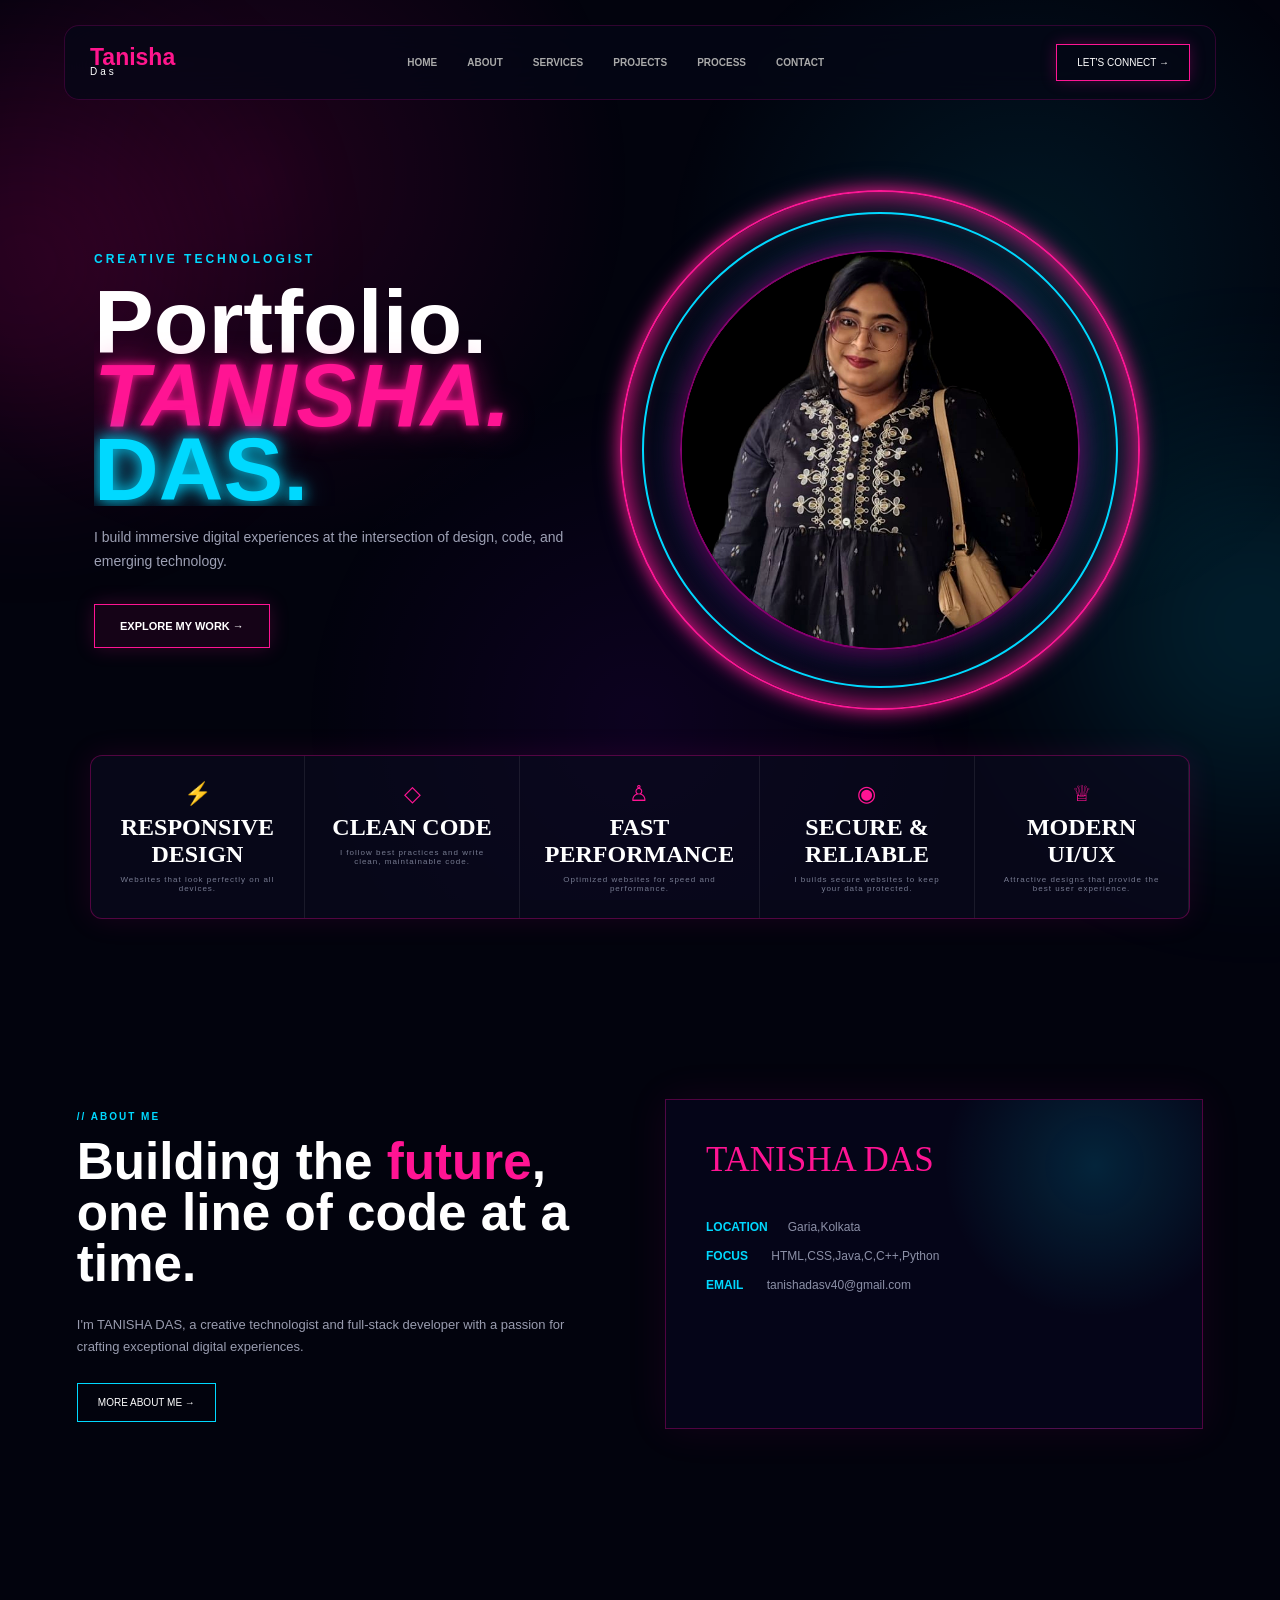
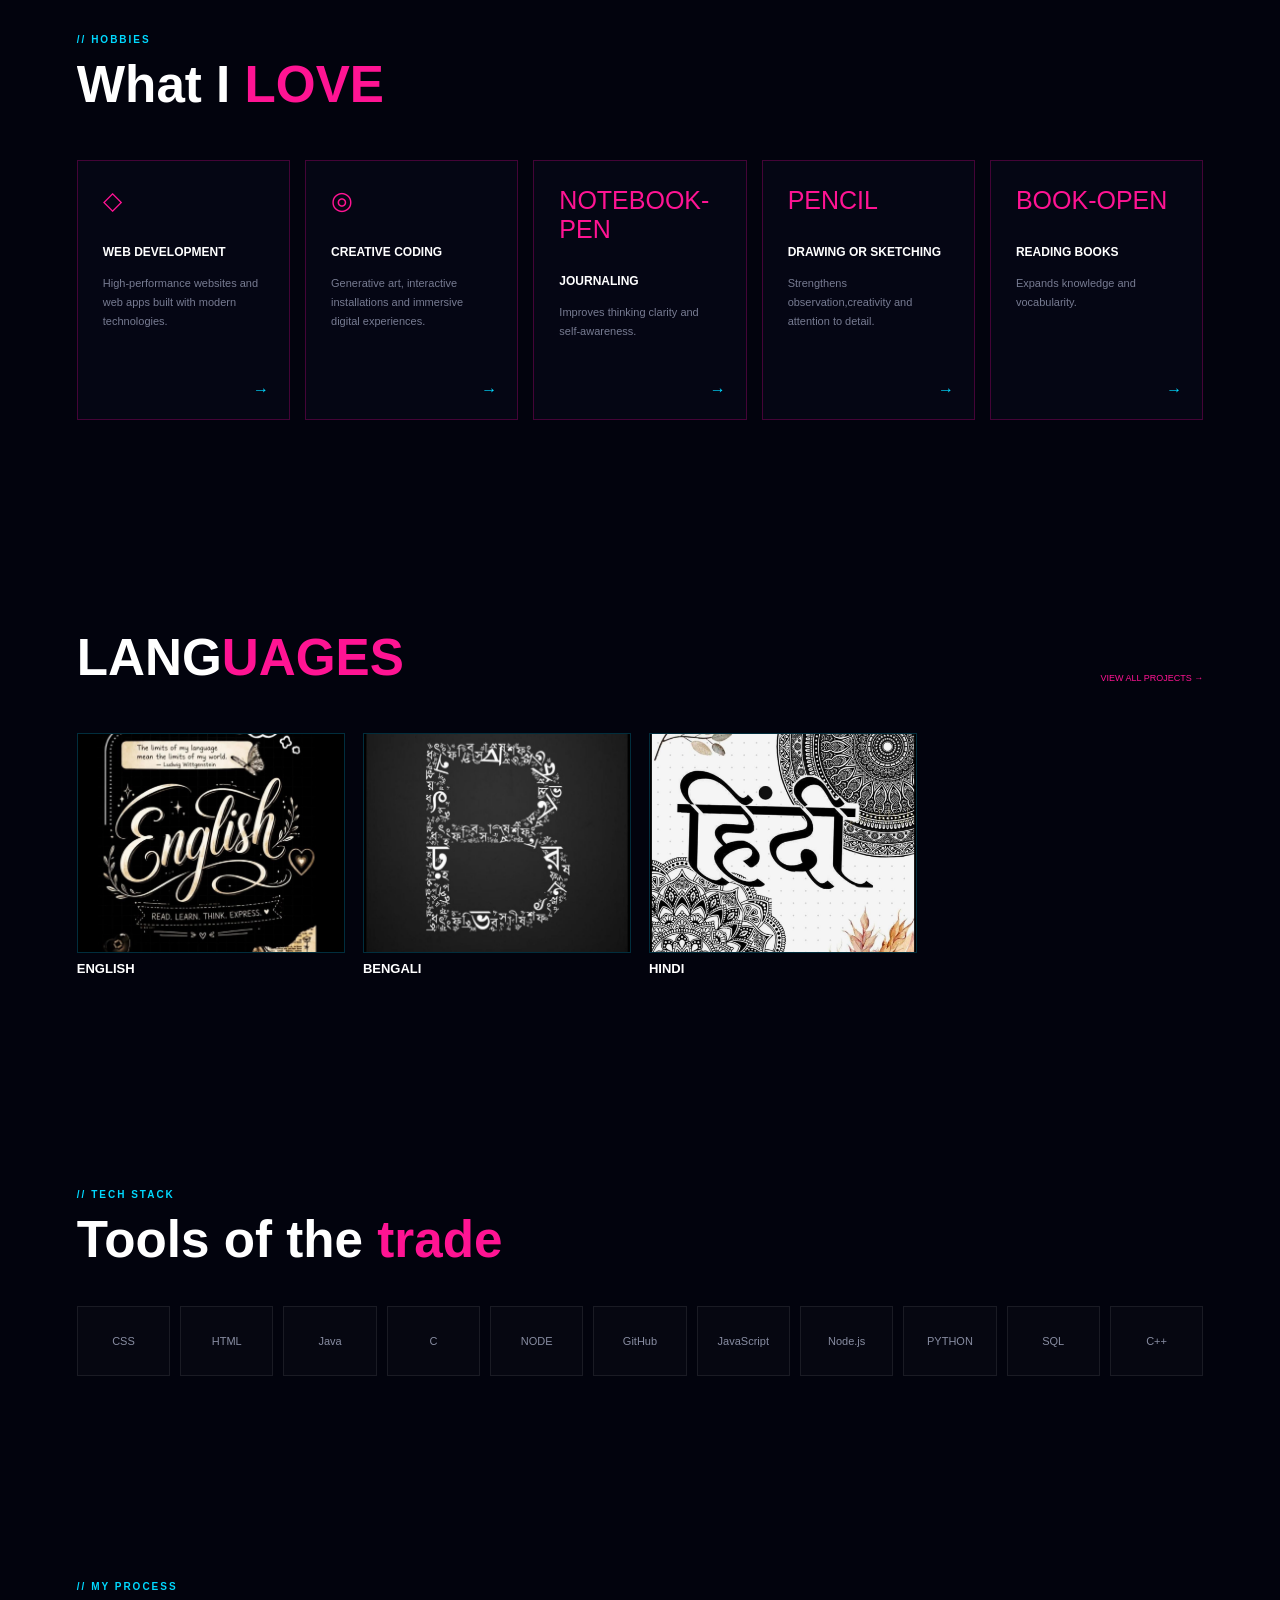
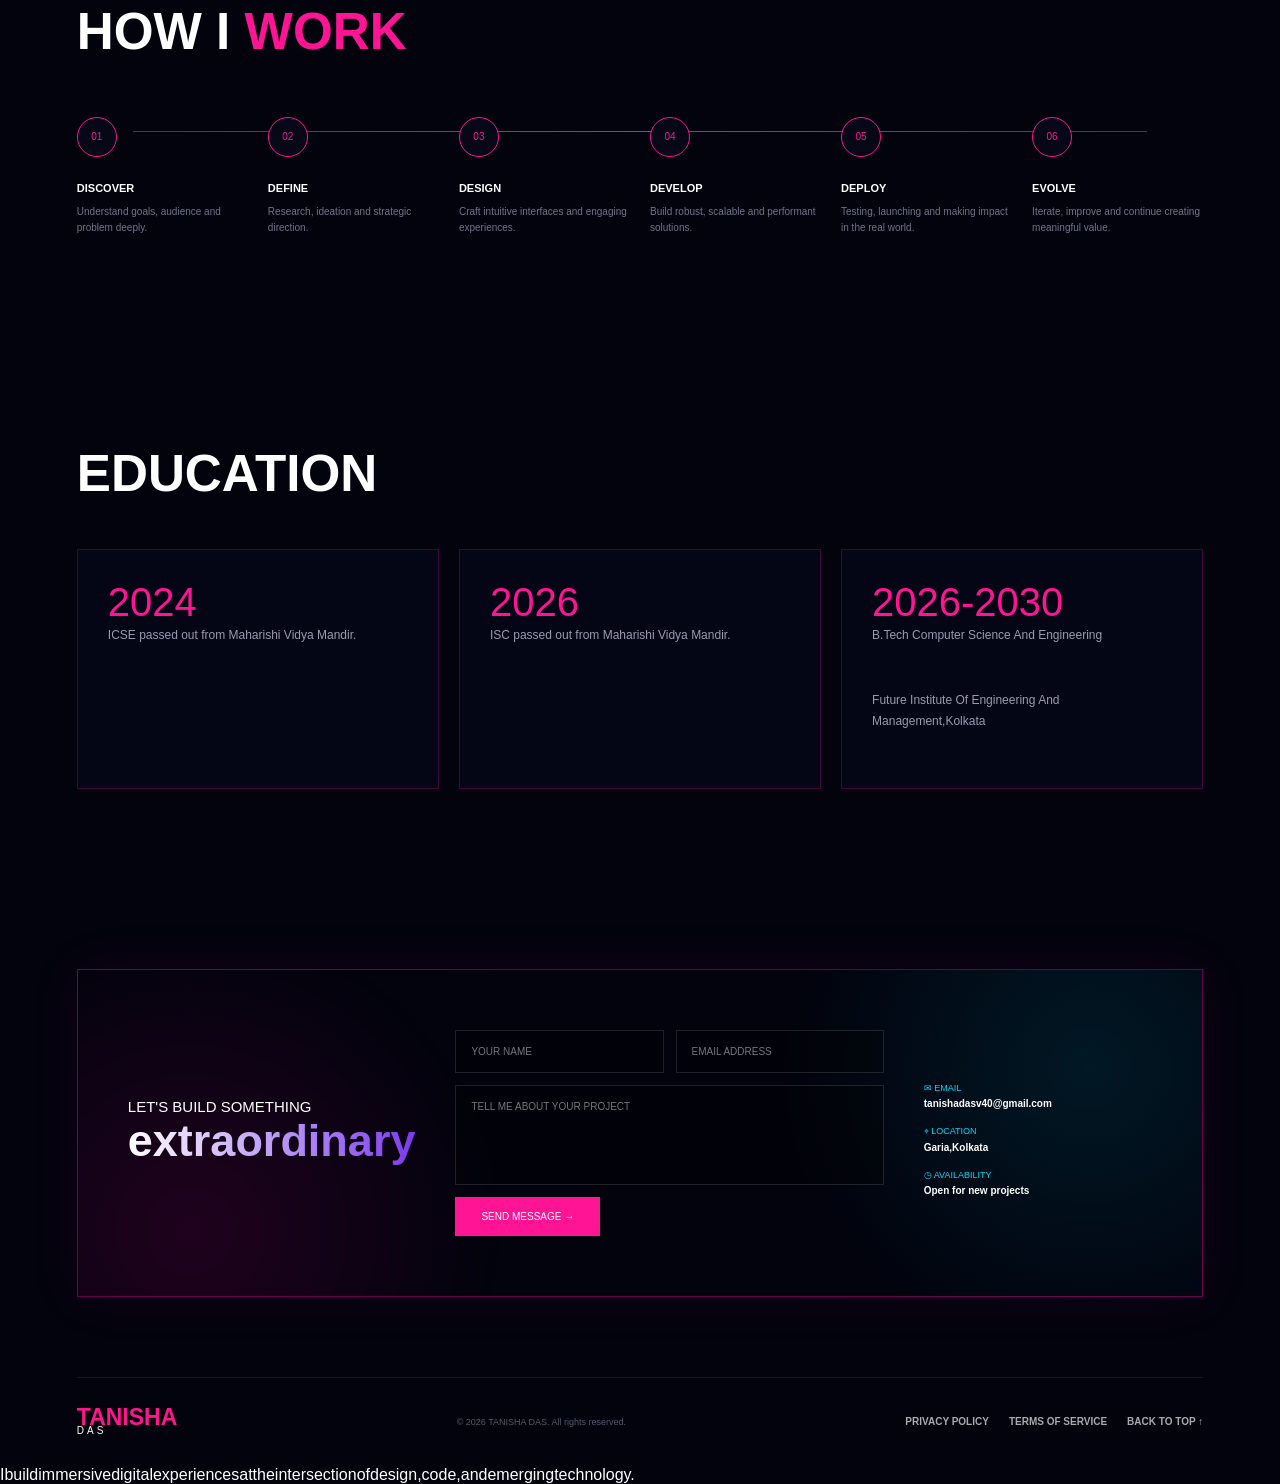
<file: index.html>
<!DOCTYPE html>
<html lang="en">
<head>
    <meta charset="UTF-8">
    <meta name="viewport" content="width=device-width, initial-scale=1.0">

    <title>TANISHA DAS PORTFOLIO</title>

    <link href="port1.css" rel="stylesheet">
</head>

<body>

<!-- BACKGROUND EFFECTS -->
<div class="bg-glow glow-one"></div>
<div class="bg-glow glow-two"></div>

<!-- NAVBAR -->
<header class="navbar">

    <div class="logo">
        <span>Tanisha</span>
        <small>Das</small>
    </div>

    <nav>
        <a href="#home">HOME</a>
        <a href="#about">ABOUT</a>
        <a href="#services">SERVICES</a>
        <a href="#projects">PROJECTS</a>
        <a href="#process">PROCESS</a>
        <a href="#contact">CONTACT</a>
    </nav>

    <div class="nav-right">
        <a href="#contact" class="connect-btn">
            LET'S CONNECT →
        </a>

        <div class="menu-btn" id="menu-btn">
            <span></span>
            <span></span>
            <span></span>
        </div>
    </div>

</header>


<!-- HERO -->
<section class="hero" id="home">

    <div class="hero-content">

        <p class="small-title">CREATIVE TECHNOLOGIST</p>

        <div class="animated-words">

            <h1 class="word word1">Portfolio.</h1>
            <h1 class="word word2">TANISHA.</h1>
            <h1 class="word word3">DAS.</h1>

        </div>

        <p class="hero-text">
            I build immersive digital experiences at the intersection
            of design, code, and emerging technology.
        </p>

        <a href="#projects" class="main-btn">
            EXPLORE MY WORK →
        </a>

    </div>


    <div class="hero-image">

        <div class="circle-glow"></div>

        <!-- Replace this image with your own -->
        <img src="black.jpeg"
             alt="Creative Developer">

        

    </div>

</section>


<!-- STATS -->
<section class="stats">

    <div class="stat">
        <span>⚡</span>
        <h2>RESPONSIVE DESIGN</h2>
        <p>Websites that look perfectly on all devices.</p>
    </div>

    <div class="stat">
        <span>◇</span>
        <h2>CLEAN CODE</h2>
        <p>I follow best practices and write clean, maintainable code.</p>
    </div>

    <div class="stat">
        <span>♙</span>
        <h2>FAST PERFORMANCE</h2>
        <p>Optimized websites for speed and performance.</p>
    </div>

    <div class="stat">
        <span>◉</span>
        <h2>SECURE & RELIABLE</h2>
        <p>I builds secure websites to keep your data protected.</p>
    </div>

    <div class="stat">
        <span>♕</span>
        <h2>MODERN UI/UX</h2>
        <p>Attractive designs that provide the best user experience.</p>
    </div>

</section>


<!-- ABOUT -->
<section class="section about" id="about">

    <div class="section-title">
        <span>// ABOUT ME</span>
        <h2>Building the <b>future</b>,<br>
            one line of code at a time.</h2>

        <p>
            I'm TANISHA DAS, a creative technologist and full-stack
            developer with a passion for crafting exceptional digital
            experiences.
        </p>

        <a href="#contact" class="outline-btn">MORE ABOUT ME →</a>
    </div>

    <div class="about-card">

        <div class="signature">
        TANISHA DAS
        </div>

        <div class="details">
            <p><b>LOCATION</b>Garia,Kolkata</p>
         <p><b>FOCUS</b> HTML,CSS,Java,C,C++,Python</p>
            <p><b>EMAIL</b> tanishadasv40@gmail.com</p>
        </div>

    </div>

</section>


<!-- SERVICES -->
<section class="section" id="services">

    <div class="section-heading">
        <span>// HOBBIES</span>
        <h2>What I <b>LOVE</b></h2>
    </div>

    <div class="services-grid">

        <div class="service-card">
            <div class="icon">◇</div>
            <h3>WEB DEVELOPMENT</h3>
            <p>
                High-performance websites and web apps built with
                modern technologies.
            </p>
            <span class="arrow">→</span>
        </div>

        <div class="service-card">
            <div class="icon">◎</div>
            <h3>CREATIVE CODING</h3>
            <p>
                Generative art, interactive installations and
                immersive digital experiences.
            </p>
            <span class="arrow">→</span>
        </div>

        <div class="service-card">
            <div class="icon">NOTEBOOK-PEN</div>
            
            <h3>JOURNALING</h3>
            <p>
                Improves thinking clarity and self-awareness.
            </p>
            <span class="arrow">→</span>
        </div>

        <div class="service-card">
            <div class="icon">PENCIL</div>
            <h3>DRAWING OR SKETCHING</h3>
            <p>
                Strengthens observation,creativity and attention to detail.
            </p>
            <span class="arrow">→</span>
        </div>

        <div class="service-card">
            <div class="icon">BOOK-OPEN</div>
            <h3>READING BOOKS</h3>
            <p>
                Expands knowledge and vocabularity.
            </p>
            <span class="arrow">→</span>
        </div>

    </div>

</section>


<!-- PROJECTS -->
<section class="section" id="projects">

    <div class="section-heading project-heading">

        <div>
            
            <h2> LANG<b>UAGES</b></h2>
        </div>

        <a href="#">VIEW ALL PROJECTS →</a>

    </div>


    <div class="projects-grid">

        <div class="project-card">

            <div class="project-img">
                <img src="E2.jpeg">
            </div>

            

            <h3>ENGLISH</h3>

            

        </div>


        <div class="project-card">

            <div class="project-img">
                <img src="b2.jpeg">
            </div>

            

            <h3>BENGALI</h3>

            

        </div>


        <div class="project-card">

            <div class="project-img">
                <img src="h2.jpeg">
            </div>

            

            <h3>HINDI</h3>

        

        </div>


       
    </div>

</section>


<!-- TECH STACK -->
<section class="section tech">

    <div class="section-heading">
        <span>// TECH STACK</span>
        <h2>Tools of the <b>trade</b></h2>
    </div>

    <div class="tech-grid">

        <div>CSS</div>
        <div>HTML</div>
        <div>Java</div>
        <div>C</div>
        <div>NODE</div>
        <div>GitHub</div>
        <div>JavaScript</div>
        <div>Node.js</div>
        <div>PYTHON</div>
        <div>SQL</div>
        <div>C++</div>

    </div>

</section>


<!-- PROCESS -->
<section class="section process" id="process">

    <div class="section-heading">
        <span>// MY PROCESS</span>
        <h2>HOW I <b>WORK</b></h2>
    </div>

    <div class="process-line"></div>

    <div class="process-grid">

        <div>
            <div class="number">01</div>
            <h3>DISCOVER</h3>
            <p>Understand goals, audience and problem deeply.</p>
        </div>

        <div>
            <div class="number">02</div>
            <h3>DEFINE</h3>
            <p>Research, ideation and strategic direction.</p>
        </div>

        <div>
            <div class="number">03</div>
            <h3>DESIGN</h3>
            <p>Craft intuitive interfaces and engaging experiences.</p>
        </div>

        <div>
            <div class="number">04</div>
            <h3>DEVELOP</h3>
            <p>Build robust, scalable and performant solutions.</p>
        </div>

        <div>
            <div class="number">05</div>
            <h3>DEPLOY</h3>
            <p>Testing, launching and making impact in the real world.</p>
        </div>

        <div>
            <div class="number">06</div>
            <h3>EVOLVE</h3>
            <p>Iterate, improve and continue creating meaningful value.</p>
        </div>

    </div>

</section>


<!-- TESTIMONIALS -->
<section class="section testimonials">

    <div class="section-heading">
        
        <h2>EDUCATION</h2>
    </div>

    <div class="testimonial-grid">

        <div class="testimonial">
            <div class="quote">2024</div>
            <p>
                ICSE passed out from Maharishi Vidya Mandir.
            </p>
            
        </div>

        <div class="testimonial">
            <div class="quote">2026</div>
            <p>
                ISC passed out from Maharishi Vidya Mandir.
                
            </p>
            
        </div>

        <div class="testimonial">
            <div class="quote">2026-2030</div>
            
            <p>B.Tech Computer Science And Engineering</p><br>
                    <p>Future Institute Of Engineering And Management,Kolkata </p>
            
            
        </div>

    </div>

</section>


<!-- CONTACT -->
<section class="contact-section" id="contact">

    <div class="contact-title">

        <p>LET'S BUILD SOMETHING</p>

        <h2>
            <span>extraordinary</span>
        </h2>

    </div>

    <form>

        <div class="input-row">

            <input type="text" placeholder="YOUR NAME">

            <input type="email" placeholder="EMAIL ADDRESS">

        </div>

        <textarea placeholder="TELL ME ABOUT YOUR PROJECT"></textarea>

        <button type="submit">
            SEND MESSAGE →
        </button>

    </form>

    <div class="contact-info">

        <p>✉ EMAIL</p>
        <strong>tanishadasv40@gmail.com</strong>

        <p>⌖ LOCATION</p>
        <strong>Garia,Kolkata</strong>

        <p>◷ AVAILABILITY</p>
        <strong>Open for new projects</strong>

    </div>

</section>


<!-- FOOTER -->
<footer>

    <div class="logo">
        <span>TANISHA</span>
        <small>DAS</small>
    </div>

    <p>© 2026 TANISHA DAS. All rights reserved.</p>

    <div>
        <a href="#">PRIVACY POLICY</a>
        <a href="#">TERMS OF SERVICE</a>
        <a href="#home">BACK TO TOP ↑</a>
    </div>

</footer>
<p id="typing-text">
    I build immersive digital experiences at the intersection of design, code, and emerging technology.
</p>

<script>

const text = document.getElementById("typing-text");

const words = text.innerText.split(" ");

text.innerHTML = "";

words.forEach((word, index) => {

    const span = document.createElement("span");

    span.innerText = word + " ";

    span.style.opacity = "0";
    span.style.display = "inline-block";
    span.style.transform = "translateY(20px)";
    span.style.filter = "blur(5px)";

    span.style.animation =
        `wordText .5s ease forwards ${index * 0.08}s`;

    text.appendChild(span);

});

// Animation Observer
const observer = new IntersectionObserver((entries) => {
    entries.forEach((entry) => {
        if (entry.isIntersecting) {
            entry.target.classList.add('show');
        }
    });
}, { threshold: 0.1 });

const hiddenElements = document.querySelectorAll('.section, .hero, .stats, .contact-section, .service-card, .project-card, .stat, .process-grid > div, .testimonial, .tech-grid div');
hiddenElements.forEach((el) => observer.observe(el));

// Mobile Menu Toggle
const menuBtn = document.getElementById('menu-btn');
const nav = document.querySelector('nav');

menuBtn.addEventListener('click', () => {
    menuBtn.classList.toggle('active');
    nav.classList.toggle('active');
});

// Close mobile menu on link click
document.querySelectorAll('nav a').forEach(link => {
    link.addEventListener('click', () => {
        menuBtn.classList.remove('active');
        nav.classList.remove('active');
    });
});

</script>

</body>
</html>
</file>
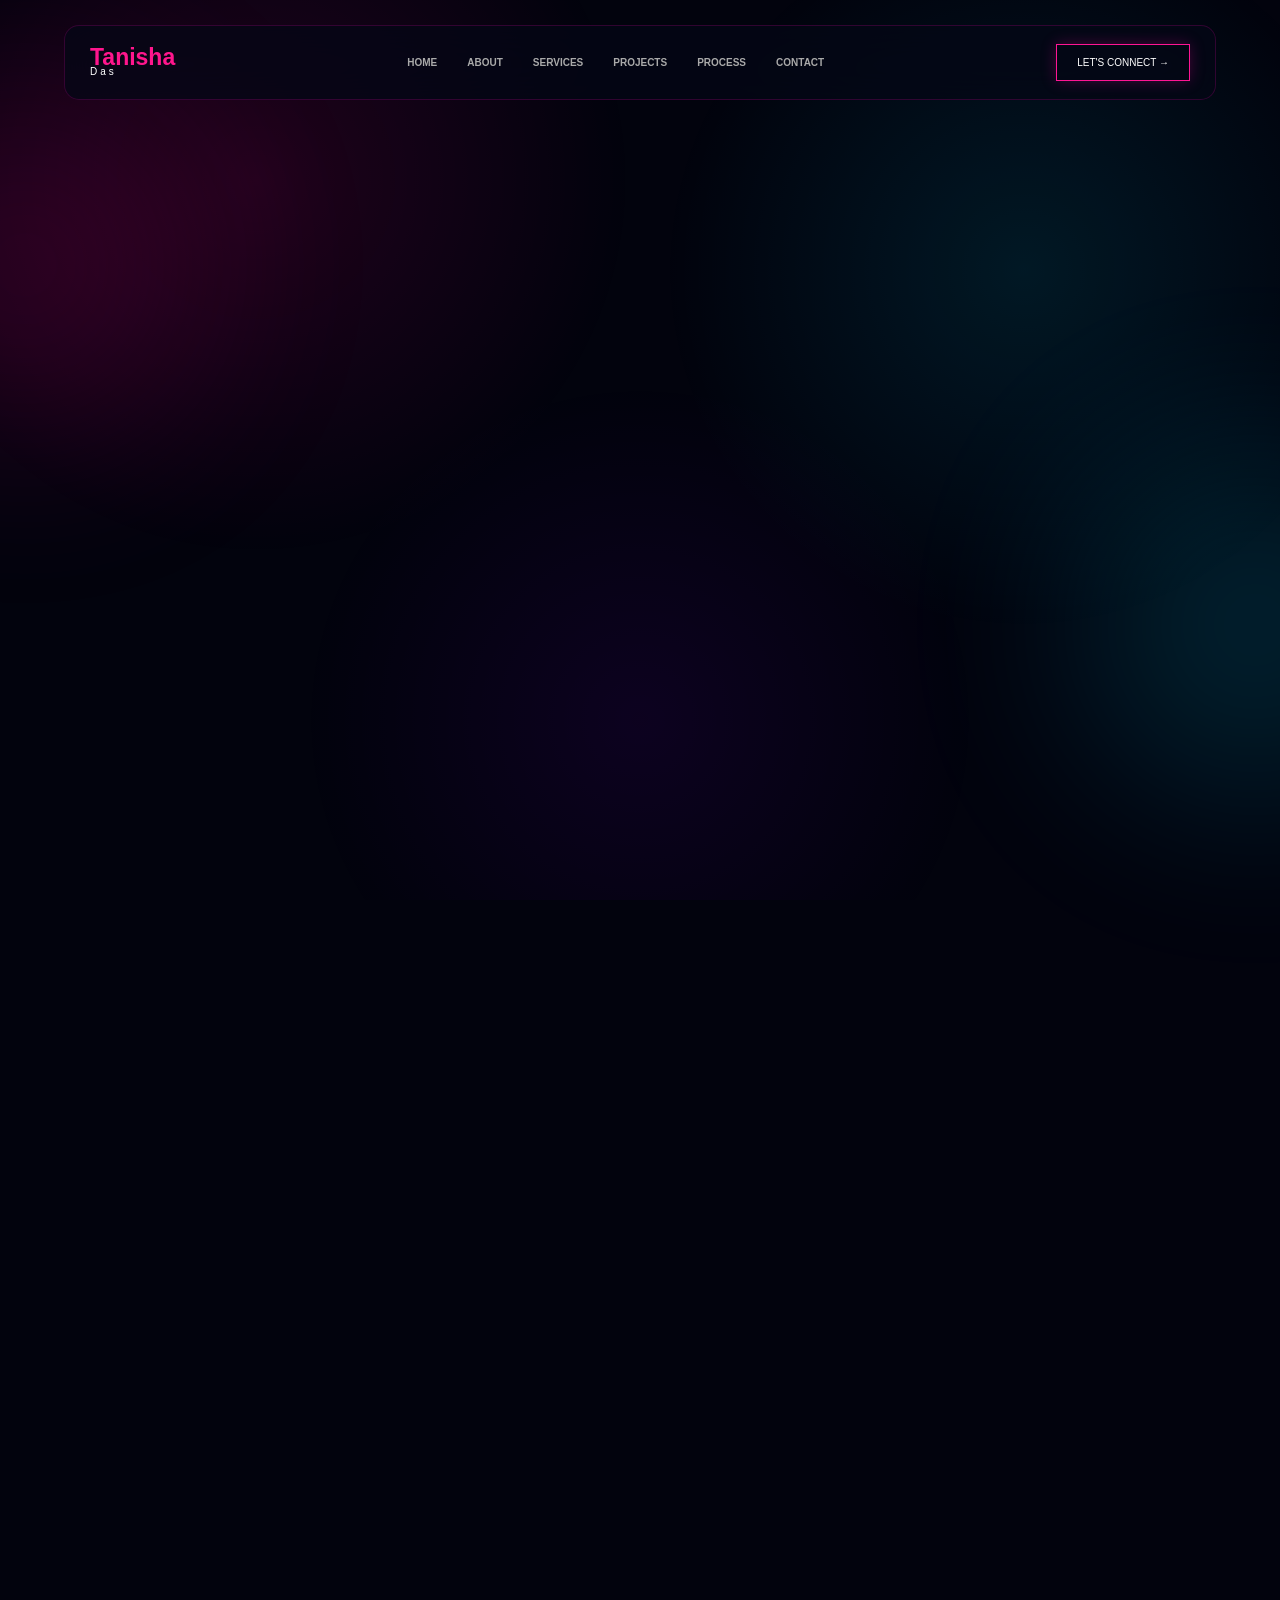
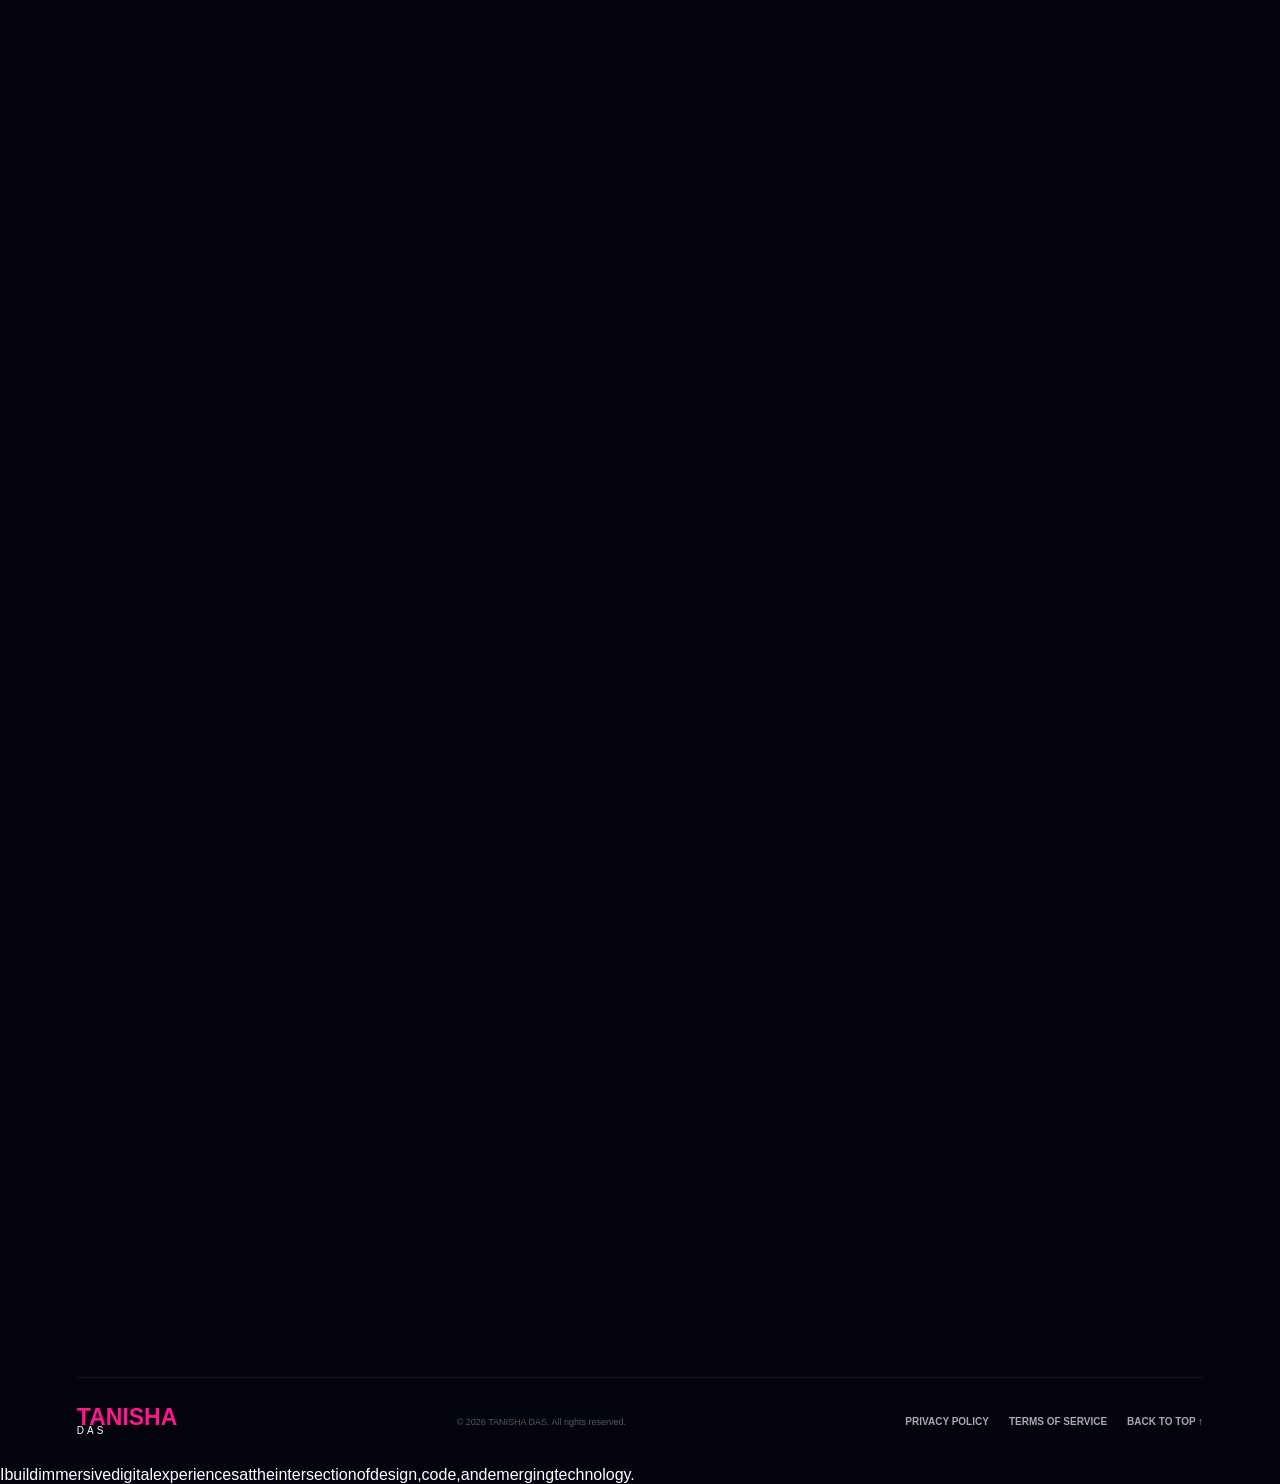
<file: port1.html>
<!DOCTYPE html>
<html lang="en">
<head>
    <meta charset="UTF-8">
    <meta name="viewport" content="width=device-width, initial-scale=1.0">

    <title>TANISHA DAS PORTFOLIO</title>

    <link href="port1.css" rel="stylesheet">
</head>

<body>

<!-- BACKGROUND EFFECTS -->
<div class="bg-glow glow-one"></div>
<div class="bg-glow glow-two"></div>

<!-- NAVBAR -->
<header class="navbar">

    <div class="logo">
        <span>Tanisha</span>
        <small>Das</small>
    </div>

    <nav>
        <a href="#home">HOME</a>
        <a href="#about">ABOUT</a>
        <a href="#services">SERVICES</a>
        <a href="#projects">PROJECTS</a>
        <a href="#process">PROCESS</a>
        <a href="#contact">CONTACT</a>
    </nav>

    <a href="#contact" class="connect-btn">
        LET'S CONNECT →
    </a>

</header>


<!-- HERO -->
<section class="hero" id="home">

    <div class="hero-content">

        <p class="small-title">CREATIVE TECHNOLOGIST</p>

        <div class="animated-words">

            <h1 class="word word1">Portfolio.</h1>
            <h1 class="word word2">TANISHA.</h1>
            <h1 class="word word3">DAS.</h1>

        </div>

        <p class="hero-text">
            I build immersive digital experiences at the intersection
            of design, code, and emerging technology.
        </p>

        <a href="#projects" class="main-btn">
            EXPLORE MY WORK →
        </a>

    </div>


    <div class="hero-image">

        <div class="circle-glow"></div>

        <!-- Replace this image with your own -->
        <img src="black.jpeg"
             alt="Creative Developer">

        

    </div>

</section>


<!-- STATS -->
<section class="stats">

    <div class="stat">
        <span>⚡</span>
        <h2>RESPONSIVE DESIGN</h2>
        <p>Websites that look perfectly on all devices.</p>
    </div>

    <div class="stat">
        <span>◇</span>
        <h2>CLEAN CODE</h2>
        <p>I follow best practices and write clean, maintainable code.</p>
    </div>

    <div class="stat">
        <span>♙</span>
        <h2>FAST PERFORMANCE</h2>
        <p>Optimized websites for speed and performance.</p>
    </div>

    <div class="stat">
        <span>◉</span>
        <h2>SECURE & RELIABLE</h2>
        <p>I builds secure websites to keep your data protected.</p>
    </div>

    <div class="stat">
        <span>♕</span>
        <h2>MODERN UI/UX</h2>
        <p>Attractive designs that provide the best user experience.</p>
    </div>

</section>


<!-- ABOUT -->
<section class="section about" id="about">

    <div class="section-title">
        <span>// ABOUT ME</span>
        <h2>Building the <b>future</b>,<br>
            one line of code at a time.</h2>

        <p>
            I'm TANISHA DAS, a creative technologist and full-stack
            developer with a passion for crafting exceptional digital
            experiences.
        </p>

        <a href="#contact" class="outline-btn">MORE ABOUT ME →</a>
    </div>

    <div class="about-card">

        <div class="signature">
        TANISHA DAS
        </div>

        <div class="details">
            <p><b>LOCATION</b>Garia,Kolkata</p>
         <p><b>FOCUS</b> HTML,CSS,Java,C,C++,Python</p>
            <p><b>EMAIL</b> tanishadasv40@gmail.com</p>
        </div>

    </div>

</section>


<!-- SERVICES -->
<section class="section" id="services">

    <div class="section-heading">
        <span>// HOBBIES</span>
        <h2>What I <b>LOVE</b></h2>
    </div>

    <div class="services-grid">

        <div class="service-card">
            <div class="icon">◇</div>
            <h3>WEB DEVELOPMENT</h3>
            <p>
                High-performance websites and web apps built with
                modern technologies.
            </p>
            <span class="arrow">→</span>
        </div>

        <div class="service-card">
            <div class="icon">◎</div>
            <h3>CREATIVE CODING</h3>
            <p>
                Generative art, interactive installations and
                immersive digital experiences.
            </p>
            <span class="arrow">→</span>
        </div>

        <div class="service-card">
            <div class="icon">NOTEBOOK-PEN</div>
            
            <h3>JOURNALING</h3>
            <p>
                Improves thinking clarity and self-awareness.
            </p>
            <span class="arrow">→</span>
        </div>

        <div class="service-card">
            <div class="icon">PENCIL</div>
            <h3>DRAWING OR SKETCHING</h3>
            <p>
                Strengthens observation,creativity and attention to detail.
            </p>
            <span class="arrow">→</span>
        </div>

        <div class="service-card">
            <div class="icon">BOOK-OPEN</div>
            <h3>READING BOOKS</h3>
            <p>
                Expands knowledge and vocabularity.
            </p>
            <span class="arrow">→</span>
        </div>

    </div>

</section>


<!-- PROJECTS -->
<section class="section" id="projects">

    <div class="section-heading project-heading">

        <div>
            
            <h2> LANG<b>UAGES</b></h2>
        </div>

        <a href="#">VIEW ALL PROJECTS →</a>

    </div>


    <div class="projects-grid">

        <div class="project-card">

            <div class="project-img">
                <img src="E2.jpeg">
            </div>

            

            <h3>ENGLISH</h3>

            

        </div>


        <div class="project-card">

            <div class="project-img">
                <img src="b2.jpeg">
            </div>

            

            <h3>BENGALI</h3>

            

        </div>


        <div class="project-card">

            <div class="project-img">
                <img src="h2.jpeg">
            </div>

            

            <h3>HINDI</h3>

        

        </div>


       
    </div>

</section>


<!-- TECH STACK -->
<section class="section tech">

    <div class="section-heading">
        <span>// TECH STACK</span>
        <h2>Tools of the <b>trade</b></h2>
    </div>

    <div class="tech-grid">

        <div>CSS</div>
        <div>HTML</div>
        <div>Java</div>
        <div>C</div>
        <div>NODE</div>
        <div>GitHub</div>
        <div>JavaScript</div>
        <div>Node.js</div>
        <div>PYTHON</div>
        <div>SQL</div>
        <div>C++</div>

    </div>

</section>


<!-- PROCESS -->
<section class="section process" id="process">

    <div class="section-heading">
        <span>// MY PROCESS</span>
        <h2>HOW I <b>WORK</b></h2>
    </div>

    <div class="process-line"></div>

    <div class="process-grid">

        <div>
            <div class="number">01</div>
            <h3>DISCOVER</h3>
            <p>Understand goals, audience and problem deeply.</p>
        </div>

        <div>
            <div class="number">02</div>
            <h3>DEFINE</h3>
            <p>Research, ideation and strategic direction.</p>
        </div>

        <div>
            <div class="number">03</div>
            <h3>DESIGN</h3>
            <p>Craft intuitive interfaces and engaging experiences.</p>
        </div>

        <div>
            <div class="number">04</div>
            <h3>DEVELOP</h3>
            <p>Build robust, scalable and performant solutions.</p>
        </div>

        <div>
            <div class="number">05</div>
            <h3>DEPLOY</h3>
            <p>Testing, launching and making impact in the real world.</p>
        </div>

        <div>
            <div class="number">06</div>
            <h3>EVOLVE</h3>
            <p>Iterate, improve and continue creating meaningful value.</p>
        </div>

    </div>

</section>


<!-- TESTIMONIALS -->
<section class="section testimonials">

    <div class="section-heading">
        
        <h2>EDUCATION</h2>
    </div>

    <div class="testimonial-grid">

        <div class="testimonial">
            <div class="quote">2024</div>
            <p>
                ICSE passed out from Maharishi Vidya Mandir.
            </p>
            
        </div>

        <div class="testimonial">
            <div class="quote">2026</div>
            <p>
                ISC passed out from Maharishi Vidya Mandir.
                
            </p>
            
        </div>

        <div class="testimonial">
            <div class="quote">2026-2030</div>
            
            <p>B.Tech Computer Science And Engineering</p><br>
                    <p>Future Institute Of Engineering And Management,Kolkata </p>
            
            
        </div>

    </div>

</section>


<!-- CONTACT -->
<section class="contact-section" id="contact">

    <div class="contact-title">

        <p>LET'S BUILD SOMETHING</p>

        <h2>
            <span>extraordinary</span>
        </h2>

    </div>

    <form>

        <div class="input-row">

            <input type="text" placeholder="YOUR NAME">

            <input type="email" placeholder="EMAIL ADDRESS">

        </div>

        <textarea placeholder="TELL ME ABOUT YOUR PROJECT"></textarea>

        <button type="submit">
            SEND MESSAGE →
        </button>

    </form>

    <div class="contact-info">

        <p>✉ EMAIL</p>
        <strong>tanishadasv40@gmail.com</strong>

        <p>⌖ LOCATION</p>
        <strong>Garia,Kolkata</strong>

        <p>◷ AVAILABILITY</p>
        <strong>Open for new projects</strong>

    </div>

</section>


<!-- FOOTER -->
<footer>

    <div class="logo">
        <span>TANISHA</span>
        <small>DAS</small>
    </div>

    <p>© 2026 TANISHA DAS. All rights reserved.</p>

    <div>
        <a href="#">PRIVACY POLICY</a>
        <a href="#">TERMS OF SERVICE</a>
        <a href="#home">BACK TO TOP ↑</a>
    </div>

</footer>
<p id="typing-text">
    I build immersive digital experiences at the intersection of design, code, and emerging technology.
</p>

<script>

const text = document.getElementById("typing-text");

const words = text.innerText.split(" ");

text.innerHTML = "";

words.forEach((word, index) => {

    const span = document.createElement("span");

    span.innerText = word + " ";

    span.style.opacity = "0";
    span.style.display = "inline-block";
    span.style.transform = "translateY(20px)";
    span.style.filter = "blur(5px)";

    span.style.animation =
        `wordText .5s ease forwards ${index * 0.08}s`;

    text.appendChild(span);

});

</script>

</body>
</html>
</file>
<file: port1.css>
* {
    margin: 0;
    padding: 0;
    box-sizing: border-box;
}

html {
    scroll-behavior: smooth;
}

body {
    background: #02030d;
    color: #ffffff;
    font-family: "Inter", sans-serif;
    overflow-x: hidden;
}

/* =========================
   BACKGROUND
========================= */

body::before {
    content: "";
    position: fixed;
    inset: 0;

    background:
        radial-gradient(circle at 20% 20%, rgba(255, 0, 140, .12), transparent 30%),
        radial-gradient(circle at 80% 30%, rgba(0, 220, 255, .10), transparent 30%),
        radial-gradient(circle at 50% 80%, rgba(150, 0, 255, .08), transparent 35%);

    pointer-events: none;
    z-index: -2;
}

.bg-glow {
    position: fixed;
    width: 350px;
    height: 350px;
    border-radius: 50%;
    filter: blur(100px);
    opacity: .15;
    pointer-events: none;
    z-index: -1;
}

.glow-one {
    background: #ff008c;
    top: 10%;
    left: -150px;
}

.glow-two {
    background: #00d9ff;
    right: -150px;
    top: 50%;
}


/* =========================
   NAVBAR
========================= */

.navbar {
    width: 90%;
    max-width: 1400px;
    margin: 25px auto;

    display: flex;
    align-items: center;
    justify-content: space-between;

    padding: 18px 25px;

    border: 1px solid rgba(255, 0, 180, .18);
    background: rgba(5, 7, 22, .75);

    backdrop-filter: blur(20px);

    border-radius: 15px;

    position: sticky;
    top: 15px;
    z-index: 1000;
}

.logo {
    display: flex;
    flex-direction: column;
    line-height: .85;
}

.logo span {
    font-size: 23px;
    font-weight: 900;
    color: #ff168d;
}

.logo small {
    font-size: 10px;
    letter-spacing: 3px;
}

nav {
    display: flex;
    gap: 30px;
}

nav a,
footer a {
    text-decoration: none;
    color: #aaa;
    font-size: 10px;
    font-weight: 700;
    transition: .3s;
}

nav a:hover,
footer a:hover {
    color: #ff1594;
}

.connect-btn {
    text-decoration: none;
    color: white;
    font-size: 10px;

    padding: 12px 20px;

    border: 1px solid #ff1594;

    box-shadow:
        0 0 15px rgba(255, 0, 160, .25);

    transition: .3s;
}

.connect-btn:hover {
    background: #ff1594;
    box-shadow:
        0 0 30px rgba(255, 0, 160, .6);
}


/* =========================
   HERO
========================= */

.hero {
    min-height: 650px;
    width: 90%;
    max-width: 1400px;

    margin: auto;

    display: grid;
    grid-template-columns: 1fr 1fr;

    align-items: center;

    gap: 30px;

    padding: 80px 30px;
}

.small-title {
    color: #00d9ff;
    font-size: 12px;
    font-weight: 800;
    letter-spacing: 3px;

    animation: fadeUp 1s ease forwards;
}

.animated-words {
    margin: 20px 0;
    overflow: hidden;
}

.word {
    font-size: clamp(55px, 7vw, 105px);
    line-height: .82;

    font-weight: 900;

    opacity: 0;
    transform: translateY(70px);

    animation:
        wordAppear .8s cubic-bezier(.17,.67,.32,1.3) forwards;
}

.word1 {
    color: white;
    animation-delay: .4s;
}

.word2 {
    color: #ff1493;
    font-style: italic;
    animation-delay: 1.1s;

    text-shadow:
        0 0 10px #ff1493,
        0 0 30px rgba(255, 20, 147, .6);
}

.word3 {
    color: #00d9ff;
    animation-delay: 1.8s;

    text-shadow:
        0 0 15px #00d9ff,
        0 0 30px rgba(0, 217, 255, .5);
}

.hero-text {
    max-width: 470px;
    color: #9da0b4;
    font-size: 14px;
    line-height: 1.7;

    opacity: 0;
    animation: fadeUp 1s ease 2.5s forwards;
}

.main-btn {
    display: inline-block;

    margin-top: 30px;

    padding: 15px 25px;

    text-decoration: none;

    color: white;

    border: 1px solid #ff1493;

    background: rgba(255, 20, 147, .08);

    font-size: 11px;
    font-weight: 800;

    box-shadow:
        0 0 20px rgba(255, 20, 147, .2);

    opacity: 0;

    animation: fadeUp 1s ease 2.8s forwards;

    transition: .3s;
}

.main-btn:hover {
    transform: translateY(-5px);

    background: #ff1493;

    box-shadow:
        0 0 35px rgba(255, 20, 147, .7);
}


/* HERO IMAGE */
/* --- MAKE PROFILE PICTURE CIRCLE --- */
.hero-image {
  width: 450px;
  height: 450px;
  border-radius: 50%;
  position: relative;
  overflow: visible;
  display: flex;
  align-items: center;
  justify-content: center;
}

.hero-image img {
  width: 100%;
  height: 100%;
  border-radius: 100%;
  object-fit: cover;
  object-position: top; /* keeps your face centered */
  position: relative;
  z-index: 2;

    object-fit: cover;

    border-radius: 40% 60% 50% 50%;

    filter:
        saturate(1.3)
        contrast(1.1);

    border: 2px solid rgba(255, 0, 170, .5);

    box-shadow:
        0 0 30px rgba(255, 0, 170, .35),
        0 0 100px rgba(0, 200, 255, .15);

    animation: floating 5s ease-in-out infinite;
}

.circle-glow {
    position: absolute;

    width: 520px;
    height: 520px;

    border-radius: 50%;

    border: 2px solid #ff1594;

    box-shadow:
        0 0 20px #ff1594,
        inset 0 0 30px #ff1594;

    animation: rotateGlow 8s linear infinite;
}

.circle-glow::after {
    content: "";

    position: absolute;
    inset: 20px;

    border: 2px solid #00d9ff;

    border-radius: 50%;
}


/* FLOATING CARD */

.floating-card {
    position: absolute;

    right: 5%;
    bottom: 40px;

    padding: 15px;

    background: rgba(4, 8, 25, .85);

    border: 1px solid rgba(0, 217, 255, .5);

    box-shadow:
        0 0 25px rgba(0, 217, 255, .25);

    font-family: monospace;
    font-size: 9px;

    line-height: 1.7;

    animation: floatingCard 4s ease-in-out infinite;
}

.floating-card p {
    color: #00d9ff;
}


/* =========================
   STATS
========================= */

.stats {
    width: 86%;
    max-width: 1300px;

    margin: -20px auto 80px;

    display: grid;
    grid-template-columns: repeat(5, 1fr);

    background: rgba(10, 10, 30, .7);

    border: 1px solid rgba(255, 0, 160, .3);

    box-shadow:
        0 0 30px rgba(255, 0, 160, .1);

    border-radius: 12px;

    overflow: hidden;
}

.stat {
    padding: 25px;
    text-align: center;

    border-right: 1px solid rgba(255,255,255,.08);

    transition: .3s;
}

.stat:hover {
    background: rgba(255, 0, 160, .08);
}

.stat span {
    color: #ff1493;
    font-size: 22px;
}

.stat h2 {
    margin: 7px 0;
    font-family: Orbitron;
}

.stat p {
    color: #777b91;
    font-size: 8px;
    letter-spacing: 1px;
}


/* =========================
   SECTIONS
========================= */

.section {
    width: 88%;
    max-width: 1300px;
    margin: auto;
    padding: 100px 0;
}

.section-heading span,
.section-title > span {
    color: #00d9ff;
    font-size: 10px;
    letter-spacing: 2px;
    font-weight: 800;
}

.section-heading h2,
.section-title h2 {
    margin-top: 12px;
    font-size: clamp(30px, 4vw, 55px);
    line-height: 1;
}

.section-heading h2 b,
.section-title h2 b {
    color: #ff1493;
}

.section-title p {
    max-width: 500px;
    color: #999caf;
    line-height: 1.7;
    margin: 25px 0;
    font-size: 13px;
}

.outline-btn {
    display: inline-block;
    text-decoration: none;
    color: white;

    border: 1px solid #00d9ff;

    padding: 13px 20px;

    font-size: 10px;

    transition: .3s;
}

.outline-btn:hover {
    background: #00d9ff;
    color: #02030d;
}


/* =========================
   ABOUT
========================= */

.about {
    display: grid;
    grid-template-columns: 1fr 1fr;
    gap: 50px;

    align-items: center;
}

.about-card {
    min-height: 330px;

    border: 1px solid rgba(255, 0, 160, .3);

    background:
        radial-gradient(circle at 80% 20%, rgba(0,217,255,.15), transparent 30%),
        rgba(8, 8, 30, .7);

    padding: 40px;

    box-shadow:
        0 0 40px rgba(255,0,160,.08);
}

.signature {
    font-size: 35px;
    font-family: cursive;
    color: #ff1493;
    margin-bottom: 40px;
}

.details p {
    color: #8c90a7;
    margin: 15px 0;
    font-size: 12px;
}

.details b {
    color: #00d9ff;
    margin-right: 20px;
}


/* =========================
   SERVICES
========================= */

.services-grid {
    display: grid;
    grid-template-columns: repeat(5, 1fr);

    gap: 15px;

    margin-top: 50px;
}

.service-card {
    min-height: 260px;

    padding: 25px;

    border: 1px solid rgba(255, 0, 160, .25);

    background: rgba(8, 8, 25, .65);

    position: relative;

    transition: .4s;

    overflow: hidden;
}

.service-card::before {
    content: "";

    position: absolute;

    width: 100%;
    height: 2px;

    top: 0;
    left: -100%;

    background: linear-gradient(
        90deg,
        transparent,
        #ff1493,
        #00d9ff,
        transparent
    );

    transition: .5s;
}

.service-card:hover::before {
    left: 100%;
}

.service-card:hover {
    transform: translateY(-10px);

    border-color: #ff1493;

    box-shadow:
        0 0 30px rgba(255,0,160,.2);
}

.icon {
    font-size: 25px;
    color: #ff1493;
    margin-bottom: 30px;
}

.service-card h3 {
    font-size: 12px;
    margin-bottom: 15px;
}

.service-card p {
    color: #777c92;
    font-size: 11px;
    line-height: 1.7;
}

.arrow {
    position: absolute;
    bottom: 20px;
    right: 20px;
    color: #00d9ff;
}


/* =========================
   PROJECTS
========================= */

.project-heading {
    display: flex;
    justify-content: space-between;
    align-items: end;
}

.project-heading > a {
    color: #ff1493;
    font-size: 9px;
    text-decoration: none;
}

.projects-grid {
    display: grid;

    grid-template-columns: repeat(4, 1fr);

    gap: 18px;

    margin-top: 50px;
}

.project-card {
    transition: .4s;
}

.project-card:hover {
    transform: translateY(-8px);
}

.project-img {
    height: 220px;

    overflow: hidden;

    border: 1px solid rgba(0,217,255,.2);
}

.project-img img {
    width: 100%;
    height: 100%;

    object-fit: cover;

    transition: .5s;
}

.project-card:hover img {
    transform: scale(1.12);
}

.project-card > span {
    display: inline-block;

    margin-top: 15px;

    color: #00d9ff;

    font-size: 8px;
    letter-spacing: 1px;
}

.project-card h3 {
    font-size: 13px;
    margin: 8px 0;
}

.project-card p {
    color: #74788c;
    font-size: 10px;
    line-height: 1.6;
}


/* =========================
   TECH
========================= */

.tech-grid {
    margin-top: 40px;

    display: grid;

    grid-template-columns: repeat(11, 1fr);

    gap: 10px;
}

.tech-grid div {
    height: 70px;

    display: flex;
    justify-content: center;
    align-items: center;

    border: 1px solid rgba(255,255,255,.08);

    background: rgba(255,255,255,.02);

    color: #888da2;

    font-size: 11px;

    transition: .3s;
}

.tech-grid div:hover {
    color: #00d9ff;

    border-color: #00d9ff;

    box-shadow:
        0 0 20px rgba(0,217,255,.2);

    transform: translateY(-5px);
}


/* =========================
   PROCESS
========================= */

.process {
    position: relative;
}

.process-grid {
    display: grid;

    grid-template-columns: repeat(6, 1fr);

    gap: 20px;

    margin-top: 60px;
}

.process-line {
    position: absolute;

    left: 5%;
    right: 5%;

    top: 255px;

    height: 1px;

    background: linear-gradient(
        90deg,
        #ff1493,
        #00d9ff,
        #ff1493
    );

    opacity: .6;
}

.process-grid > div {
    position: relative;
}

.number {
    width: 40px;
    height: 40px;

    display: flex;
    justify-content: center;
    align-items: center;

    border-radius: 50%;

    border: 1px solid #ff1493;

    background: #060817;

    color: #ff1493;

    font-size: 10px;

    margin-bottom: 25px;

    position: relative;
    z-index: 2;
}

.process-grid h3 {
    font-size: 11px;
}

.process-grid p {
    margin-top: 10px;

    color: #70758a;

    font-size: 10px;

    line-height: 1.6;
}


/* =========================
   TESTIMONIAL
========================= */

.testimonial-grid {
    display: grid;

    grid-template-columns: repeat(3, 1fr);

    gap: 20px;

    margin-top: 50px;
}

.testimonial {
    padding: 30px;

    border: 1px solid rgba(255,0,160,.25);

    background: rgba(8,8,28,.6);

    transition: .3s;
}

.testimonial:hover {
    border-color: #ff1493;

    transform: translateY(-8px);
}

.quote {
    font-size: 40px;
    color: #ff1493;
}

.testimonial p {
    color: #999caf;

    font-size: 12px;

    line-height: 1.8;

    margin-bottom: 25px;
}

.testimonial strong {
    display: block;
    font-size: 11px;
}

.testimonial small {
    color: #00d9ff;
    font-size: 9px;
}


/* =========================
   CONTACT
========================= */

.contact-section {
    width: 88%;
    max-width: 1300px;

    margin: 80px auto;

    padding: 60px 50px;

    display: grid;

    grid-template-columns: 1fr 1.5fr .8fr;

    gap: 40px;

    align-items: center;

    border: 1px solid rgba(255,0,160,.4);

    background:
        radial-gradient(circle at 10% 80%, rgba(255,0,160,.12), transparent 30%),
        radial-gradient(circle at 90% 30%, rgba(0,217,255,.1), transparent 30%);

    box-shadow:
        0 0 50px rgba(255,0,160,.08);
}

.contact-title p {
    font-size: 15px;
}

.contact-title h2 {
    font-size: 45px;
}

.contact-title span {
    color: #ff1493;
}

form {
    display: flex;
    flex-direction: column;
    gap: 12px;
}

.input-row {
    display: grid;
    grid-template-columns: 1fr 1fr;
    gap: 12px;
}

input,
textarea {
    width: 100%;

    background: rgba(0,0,0,.3);

    border: 1px solid rgba(255,255,255,.12);

    padding: 15px;

    color: white;

    outline: none;

    font-family: inherit;

    font-size: 10px;
}

textarea {
    height: 100px;
    resize: none;
}

input:focus,
textarea:focus {
    border-color: #ff1493;

    box-shadow:
        0 0 15px rgba(255,0,160,.15);
}

form button {
    align-self: flex-start;

    border: 1px solid #ff1493;

    background: #ff1493;

    color: white;

    padding: 13px 25px;

    font-size: 10px;

    cursor: pointer;

    transition: .3s;
}

form button:hover {
    box-shadow:
        0 0 25px rgba(255,0,160,.6);
}

.contact-info p {
    color: #00d9ff;

    font-size: 9px;

    margin-top: 15px;
}

.contact-info strong {
    font-size: 10px;
}


/* =========================
   FOOTER
========================= */

footer {
    width: 88%;
    max-width: 1300px;

    margin: auto;

    padding: 30px 0;

    display: flex;

    justify-content: space-between;

    align-items: center;

    border-top: 1px solid rgba(255,255,255,.08);
}

footer p {
    color: #55596b;
    font-size: 9px;
}

footer div:last-child {
    display: flex;
    gap: 20px;
}


/* =========================
   ANIMATIONS
========================= */

@keyframes wordAppear {

    0% {
        opacity: 0;
        transform: translateY(100px) skewY(8deg);
        filter: blur(10px);
    }

    100% {
        opacity: 1;
        transform: translateY(0) skewY(0);
        filter: blur(0);
    }
}

@keyframes fadeUp {

    from {
        opacity: 0;
        transform: translateY(30px);
    }

    to {
        opacity: 1;
        transform: translateY(0);
    }

}

@keyframes floating {

    0%,100% {
        transform: translateY(0);
    }

    50% {
        transform: translateY(-15px);
    }

}

@keyframes floatingCard {

    0%,100% {
        transform: translateY(0);
    }

    50% {
        transform: translateY(-12px);
    }

}

@keyframes rotateGlow {

    from {
        transform: rotate(0deg);
    }

    to {
        transform: rotate(360deg);
    }

}


.nav-right {
    display: flex;
    align-items: center;
    gap: 15px;
}

.menu-btn {
    display: none;
    flex-direction: column;
    justify-content: space-between;
    width: 24px;
    height: 18px;
    cursor: pointer;
    z-index: 1001;
}

.menu-btn span {
    width: 100%;
    height: 2px;
    background: #ff1594;
    transition: 0.3s;
    border-radius: 2px;
}

.menu-btn.active span:nth-child(1) {
    transform: translateY(8px) rotate(45deg);
}
.menu-btn.active span:nth-child(2) {
    opacity: 0;
}
.menu-btn.active span:nth-child(3) {
    transform: translateY(-8px) rotate(-45deg);
}

/* =========================
   RESPONSIVE
========================= */

@media (max-width: 1000px) {

    .menu-btn {
        display: flex;
    }

    nav {
        position: fixed;
        top: 0;
        right: -100%;
        width: 250px;
        height: 100vh;
        background: rgba(5, 7, 22, 0.95);
        backdrop-filter: blur(15px);
        flex-direction: column;
        justify-content: center;
        align-items: center;
        transition: 0.4s ease-in-out;
        z-index: 1000;
        border-left: 1px solid rgba(255, 0, 180, 0.18);
        gap: 0;
    }

    nav.active {
        right: 0;
    }

    nav a {
        font-size: 16px;
        padding: 15px 0;
        display: block;
    }

    .hero {
        grid-template-columns: 1fr;
        text-align: center;
    }

    .hero-text {
        margin: auto;
    }

    .hero-image {
        margin-top: 40px;
    }

    .stats {
        grid-template-columns: repeat(2, 1fr);
    }

    .services-grid {
        grid-template-columns: repeat(2, 1fr);
    }

    .projects-grid {
        grid-template-columns: repeat(2, 1fr);
    }

    .tech-grid {
        grid-template-columns: repeat(5, 1fr);
    }

    .process-grid {
        grid-template-columns: repeat(3, 1fr);
    }

    .process-line {
        display: none;
    }

    .contact-section {
        grid-template-columns: 1fr;
    }

}


@media (max-width: 600px) {

    .navbar {
        width: 94%;
    }

    .connect-btn {
        padding: 9px 12px;
        font-size: 8px;
    }

    .hero {
        width: 94%;
        padding: 60px 10px;
    }

    .word {
        font-size: clamp(35px, 10vw, 55px);
    }

    .hero-text {
        font-size: 12px;
    }

    .hero-image {
        width: 100%;
        max-width: 350px;
        height: auto;
        aspect-ratio: 1;
        margin: 40px auto 0;
    }

    .hero-image img {
        height: 100%;
    }

    .circle-glow {
        width: 100%;
        max-width: 360px;
        height: auto;
        aspect-ratio: 1;
    }

    .floating-card {
        right: 0;
        font-size: 7px;
    }

    .stats {
        width: 94%;
        grid-template-columns: repeat(2, 1fr);
    }

    .stat {
        padding: 20px 5px;
    }

    .about {
        grid-template-columns: 1fr;
    }

    .services-grid,
    .projects-grid,
    .testimonial-grid {
        grid-template-columns: 1fr;
    }

    .tech-grid {
        grid-template-columns: repeat(3, 1fr);
    }

    .process-grid {
        grid-template-columns: repeat(2, 1fr);
    }

    .project-heading {
        display: block;
    }

    .project-heading > a {
        display: inline-block;
        margin-top: 20px;
    }

    .section {
        padding: 60px 0;
    }

    .contact-section {
        width: 94%;
        padding: 35px 20px;
    }

    .contact-title h2 {
        font-size: 35px;
    }

    .input-row {
        grid-template-columns: 1fr;
    }

    footer {
        flex-direction: column;
        gap: 20px;
        text-align: center;
    }

    footer div:last-child {
        flex-wrap: wrap;
        justify-content: center;
    }

}
/* =================================
   TEXT ANIMATION
================================= */

.animate-text {
    opacity: 0;
    transform: translateY(35px);
    filter: blur(8px);

    animation: textReveal 1s ease forwards;
}

.hero-content .animate-text:nth-child(1) {
    animation-delay: .2s;
}

.hero-content .sentence {
    animation-delay: 2.5s;
}

.hero-content .main-btn {
    animation-delay: 3s;
}


/* CODE / CREATE / DISRUPT */

.animate-word {
    opacity: 0;
    transform: translateY(80px);
    filter: blur(12px);

    animation: wordReveal 1s cubic-bezier(.16,1,.3,1) forwards;
}

.hero-content .animate-word:nth-of-type(1) {
    animation-delay: .5s;
}

.hero-content .animate-word:nth-of-type(2) {
    animation-delay: 1.1s;
}

.hero-content .animate-word:nth-of-type(3) {
    animation-delay: 1.7s;
}


/* ANIMATION */

@keyframes textReveal {

    0% {
        opacity: 0;
        transform: translateY(35px);
        filter: blur(8px);
    }

    100% {
        opacity: 1;
        transform: translateY(0);
        filter: blur(0);
    }

}

@keyframes wordReveal {
    0% {
        opacity: 0;
        transform: translateY(80px) skewY(8deg);
        filter: blur(12px);
    }

    70% {
        opacity: 1;
        filter: blur(0);
    }

    100% {
        opacity: 1;
        transform: translateY(0) skewY(0);
    }
}

/* ===== FULL SITE ANIMATION ===== */
.section, .hero, .stats, .contact-section {
  opacity: 0;
  transform: translateY(60px);
  transition: all 0.9s cubic-bezier(0.16, 1, 0.3, 1);
}
.section.show, .hero.show, .stats.show, .contact-section.show {
  opacity: 1;
  transform: translateY(0);
}

/* 1. HERO - KAI STERLING - CODE CREATE DISRUPT */
.animated-words .word {
  opacity: 0;
  transform: translateY(100%) rotateX(-30deg);
  display: inline-block;
  animation: wordRise 0.8s forwards;
}
.word1 { animation-delay: 0.2s; }
.word2 { animation-delay: 0.4s; }
.word3 { animation-delay: 0.6s; }

@keyframes wordRise {
  to { opacity: 1; transform: translateY(0) rotateX(0); }
}

.hero-image img {
  border-radius: 50%;
  width: 400px;
  height: 400px;
  object-fit: cover;
}
.circle-glow {
  animation: pulse 3s infinite;
}
@keyframes pulse {
  0%,100% { transform: scale(1); }
  50% { transform: scale(1.05); }
}

/* 2. Common for all titles */
.section-heading h2, .section-title h2, .contact-title h2 {
  overflow: hidden;
}
.section-heading h2 b, .section-title h2 b {
  display: inline-block;
  transform: translateY(100%);
  transition: transform 0.8s cubic-bezier(0.16, 1, 0.3, 1);
}
.show h2 b { transform: translateY(0); }

/* 3. Cards stagger */
.service-card, .project-card, .stat, .process-grid > div, .testimonial, .tech-grid div {
  opacity: 0;
  transform: translateY(30px) scale(0.95);
  transition: all 0.6s ease;
}
.service-card.show, .project-card.show, .stat.show, .process-grid > div.show, .testimonial.show, .tech-grid div.show {
  opacity: 1;
  transform: translateY(0) scale(1);
}

/* 4. Contact extraordinary text - typing + glow */
.contact-title h2 span {
  display: inline-block;
  background: linear-gradient(90deg, #fff, #7c3aed, #fff);
  background-size: 200% auto;
  -webkit-background-clip: text;
  -webkit-text-fill-color: transparent;
  animation: shine 3s linear infinite;
}
@keyframes shine {
  to { background-position: 200% center; }
}

@keyframes wordText {
  to {
    opacity: 1;
    transform: translateY(0);
    filter: blur(0);
  }
}
</file>
